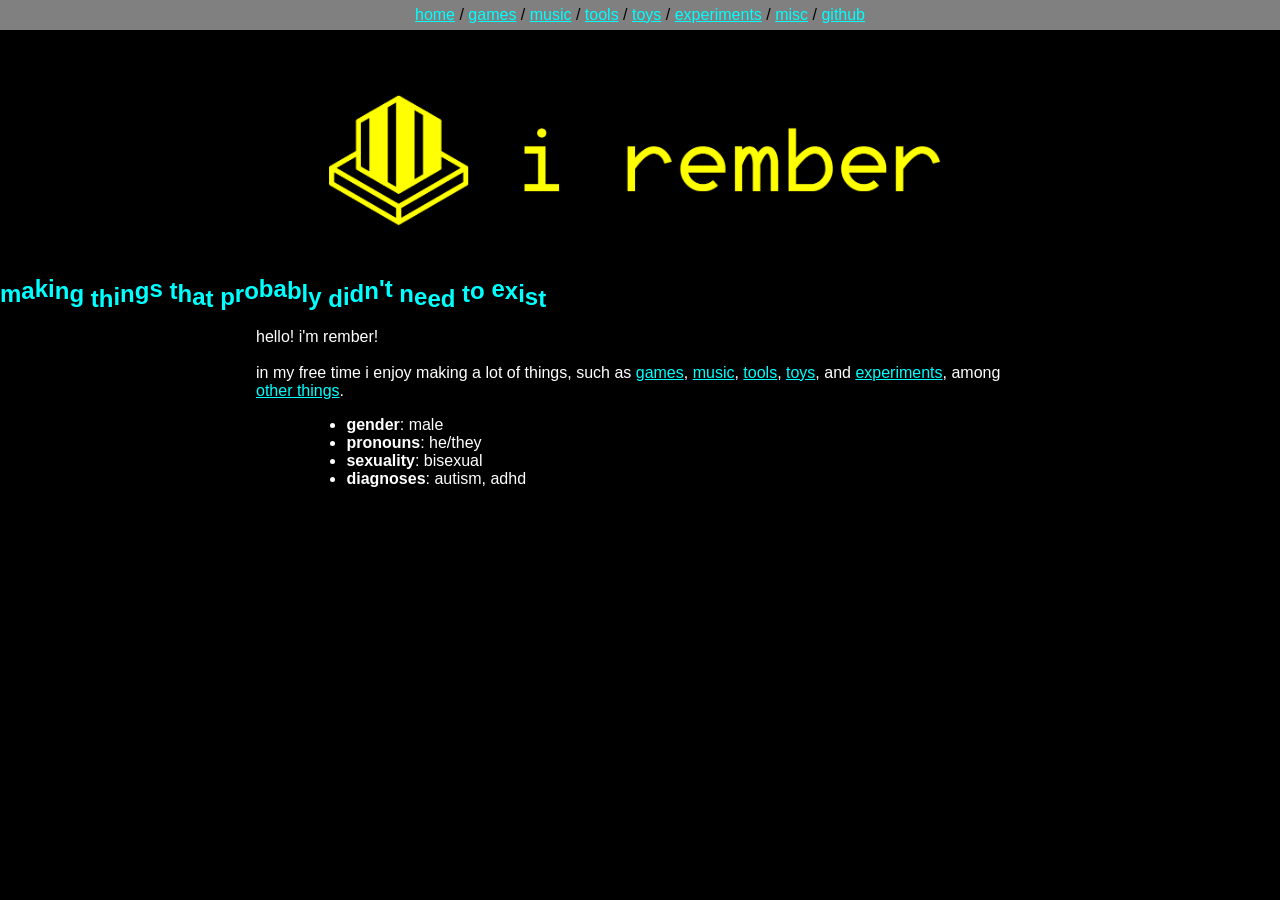
<file: index.html>
<!DOCTYPE html>

<html lang="en">
    <head>
        <title>i rember</title>
        <link rel="stylesheet" href="/style.css">
        <link rel="icon" href="/icon.png">
    </head>

    <body>
        <navbar-ph></navbar-ph>

        <img src="banner.png" class="banner" alt="Banner">

        <h2>
            <dyna
                data-coscy-phase="0"
                data-coscy-off="0.1"
                data-coscy-amp="5"
                data-coscy-freq="0.5"
            >making things that probably didn't need to exist</dyna>
        </h2>
        <p>
            hello! i'm rember!<br><br>
            in my free time i enjoy making a lot of things,
            such as <a href="/games/">games</a>, <a href="/music/">music</a>,
            <a href="/tools/">tools</a>, <a href="/toys/">toys</a>, and
            <a href="/experiments/">experiments</a>, among
            <a href="/misc/">other things</a>.<br>
        </p>
        <ul>
            <li><b>gender</b>: male</li>
            <li><b>pronouns</b>: he/they</li>
            <li><b>sexuality</b>: bisexual</li>
            <li><b>diagnoses</b>: autism, adhd</li>
        </ul>
    </body>

    <script src="/dyna.js"></script>
    <script src="/navbar.js"></script>
</html>
</file>
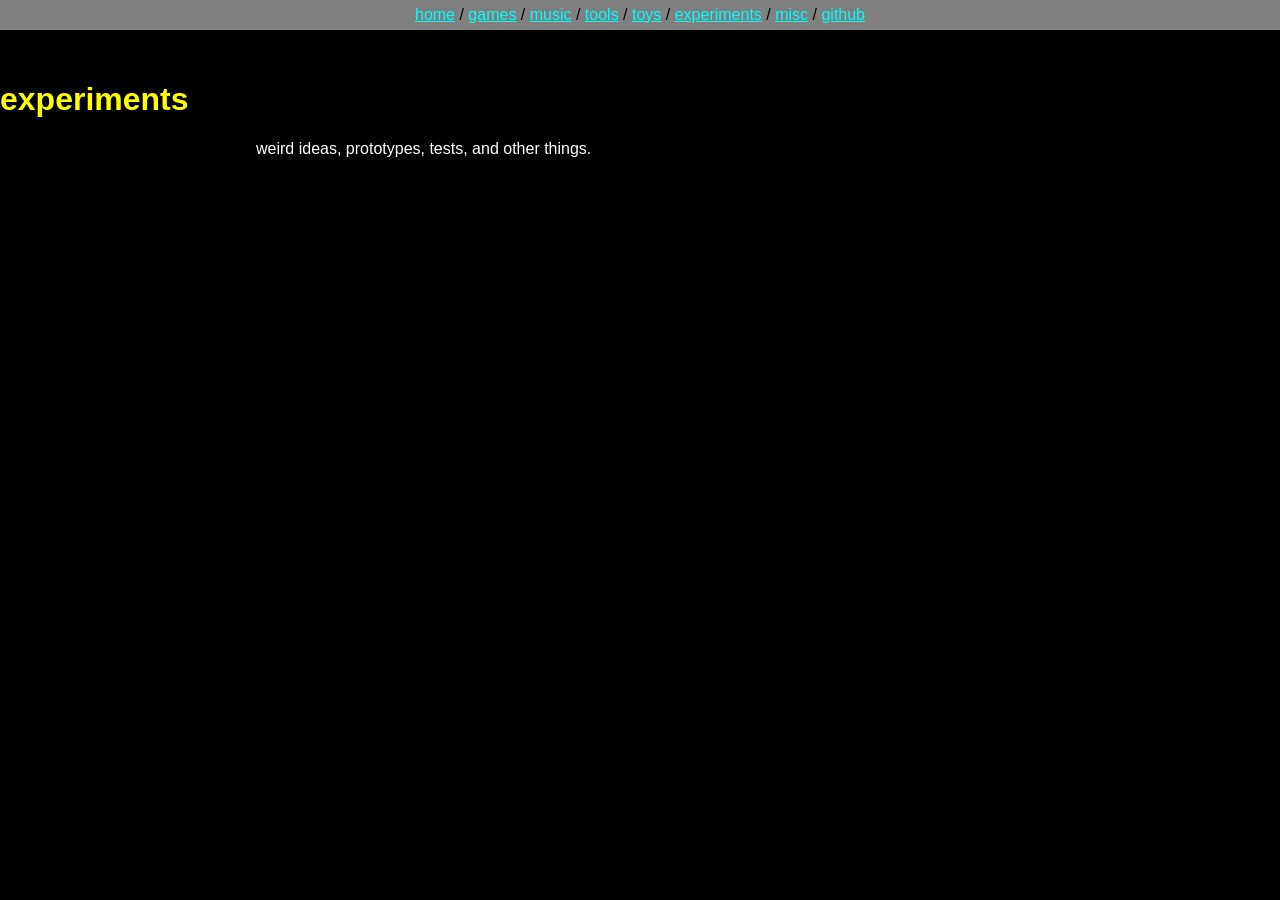
<file: experiments/index.html>
<!DOCTYPE html>

<html lang="en">
    <head>
        <title>experiments</title>
        <link rel="stylesheet" href="/style.css">
        <link rel="icon" href="/icon.png">
    </head>

    <body>
        <navbar-ph></navbar-ph>

        <h1>experiments</h1>

        <p>weird ideas, prototypes, tests, and other things.</p>
    </body>

    <script src="/navbar.js"></script>
</html>
</file>
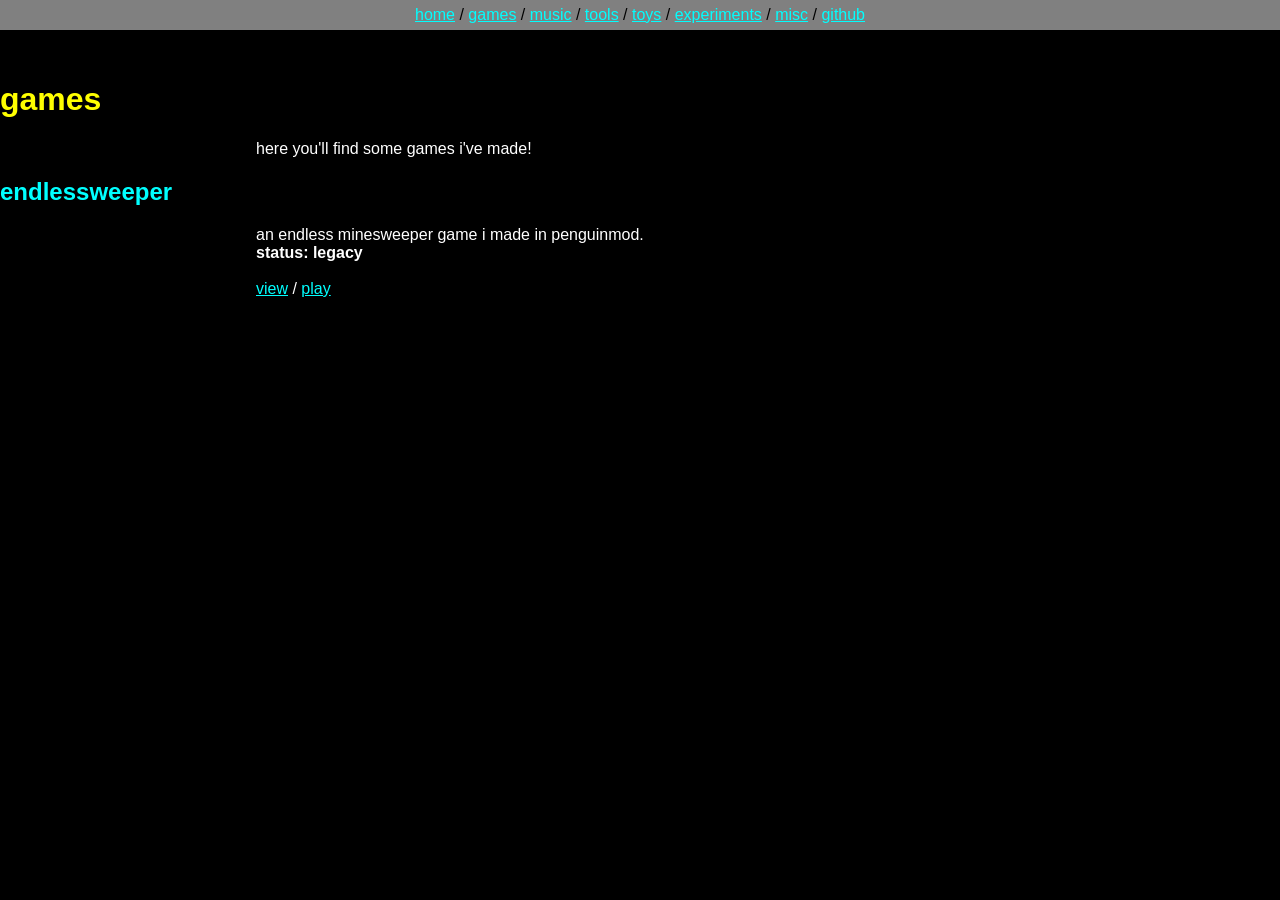
<file: games/index.html>
<!DOCTYPE html>

<html lang="en">
    <head>
        <title>games</title>
        <link rel="stylesheet" href="/style.css">
        <link rel="icon" href="/icon.png">
    </head>

    <body>
        <navbar-ph></navbar-ph>

        <h1>games</h1>

        <p>here you'll find some games i've made!</p>

        <h2>endlessweeper</h2>
        <p>
            an endless minesweeper game i made in penguinmod.<br>
            <b>status: legacy</b>
            <br><br>
            <a href="https://github.com/i-rember/EndlesSweeper">view</a> /
            <a href="https://i-rember.github.io/EndlesSweeper/">play</a>
        </p>
    </body>

    <script src="/navbar.js"></script>
</html>
</file>
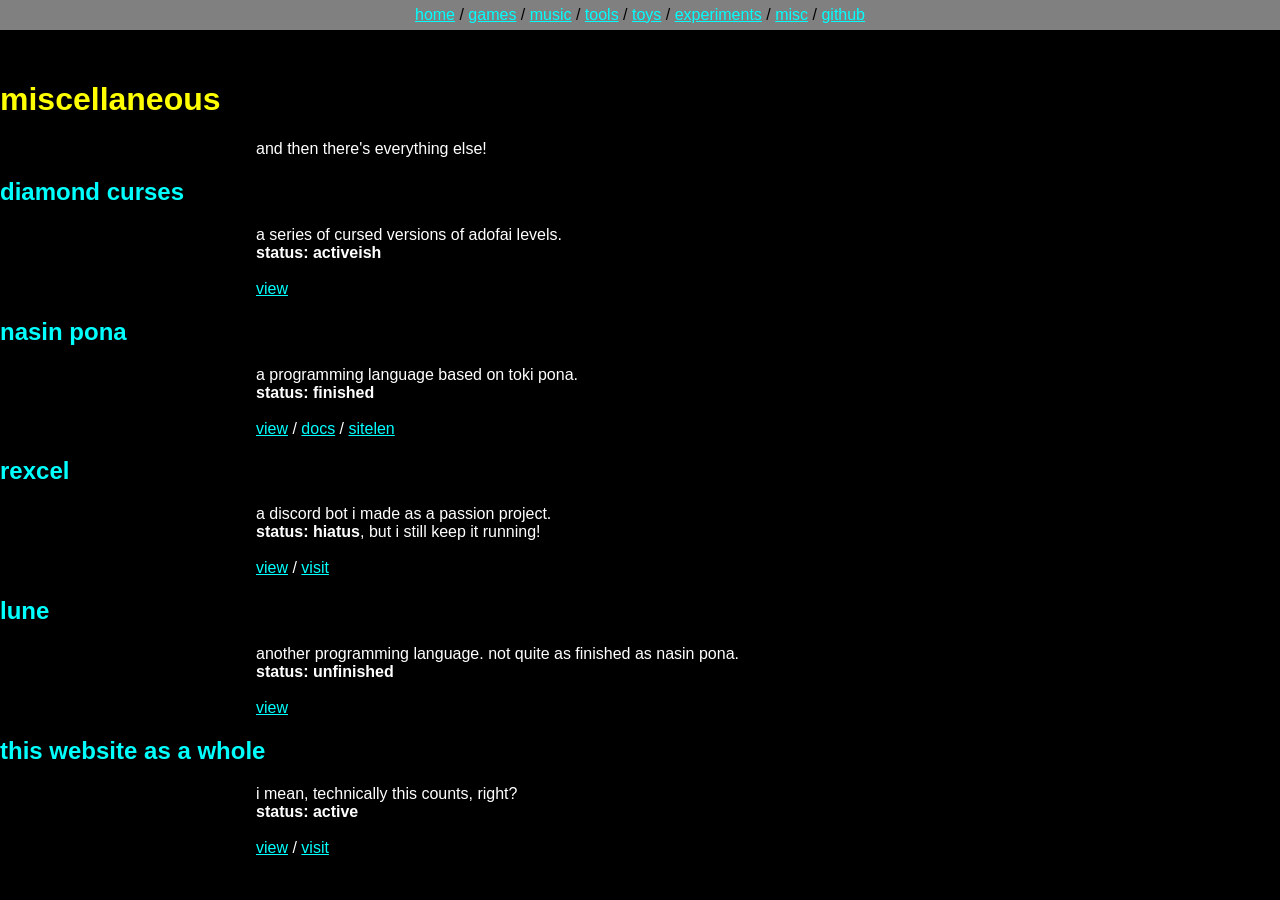
<file: misc/index.html>
<!DOCTYPE html>

<html lang="en">
    <head>
        <title>miscellaneous</title>
        <link rel="stylesheet" href="/style.css">
        <link rel="icon" href="/icon.png">
    </head>

    <body>
        <navbar-ph></navbar-ph>

        <h1>miscellaneous</h1>

        <p>and then there's everything else!</p>

        <h2>diamond curses</h2>
        <p>
            a series of cursed versions of adofai levels.<br>
            <b>status: activeish</b>
            <br><br>
            <a href="https://github.com/i-rember/diamond-curses">view</a>
        </p>

        <h2>nasin pona</h2>
        <p>
            a programming language based on toki pona.<br>
            <b>status: finished</b>
            <br><br>
            <a href="https://github.com/i-rember/nasin-pona/">view</a> /
            <a href="https://github.com/i-rember/nasin-pona/blob/main/README-EN.md">docs</a> /
            <a href="https://github.com/i-rember/nasin-pona/blob/main/README.md">sitelen</a>
        </p>

        <h2>rexcel</h2>
        <p>
            a discord bot i made as a passion project.<br>
            <b>status: hiatus</b>, but i still keep it running!
            <br><br>
            <a href="https://github.com/i-rember/rexcel">view</a> /
            <a href="https://i-rember.github.io/rexcel">visit</a>
        </p>

        <h2>lune</h2>
        <p>
            another programming language. not quite as finished as nasin pona.<br>
            <b>status: unfinished</b>
            <br><br>
            <a href="https://github.com/i-rember/Lune">view</a>
        </p>

        <h2>this website as a whole</h2>
        <p>
            i mean, technically this counts, right?<br>
            <b>status: active</b>
            <br><br>
            <a href="https://github.com/i-rember/i-rember.github.io">view</a> /
            <a href="https://i-rember.github.io/misc/recursion.html">visit</a>
        </p>
    </body>

    <script src="/navbar.js"></script>
</html>
</file>
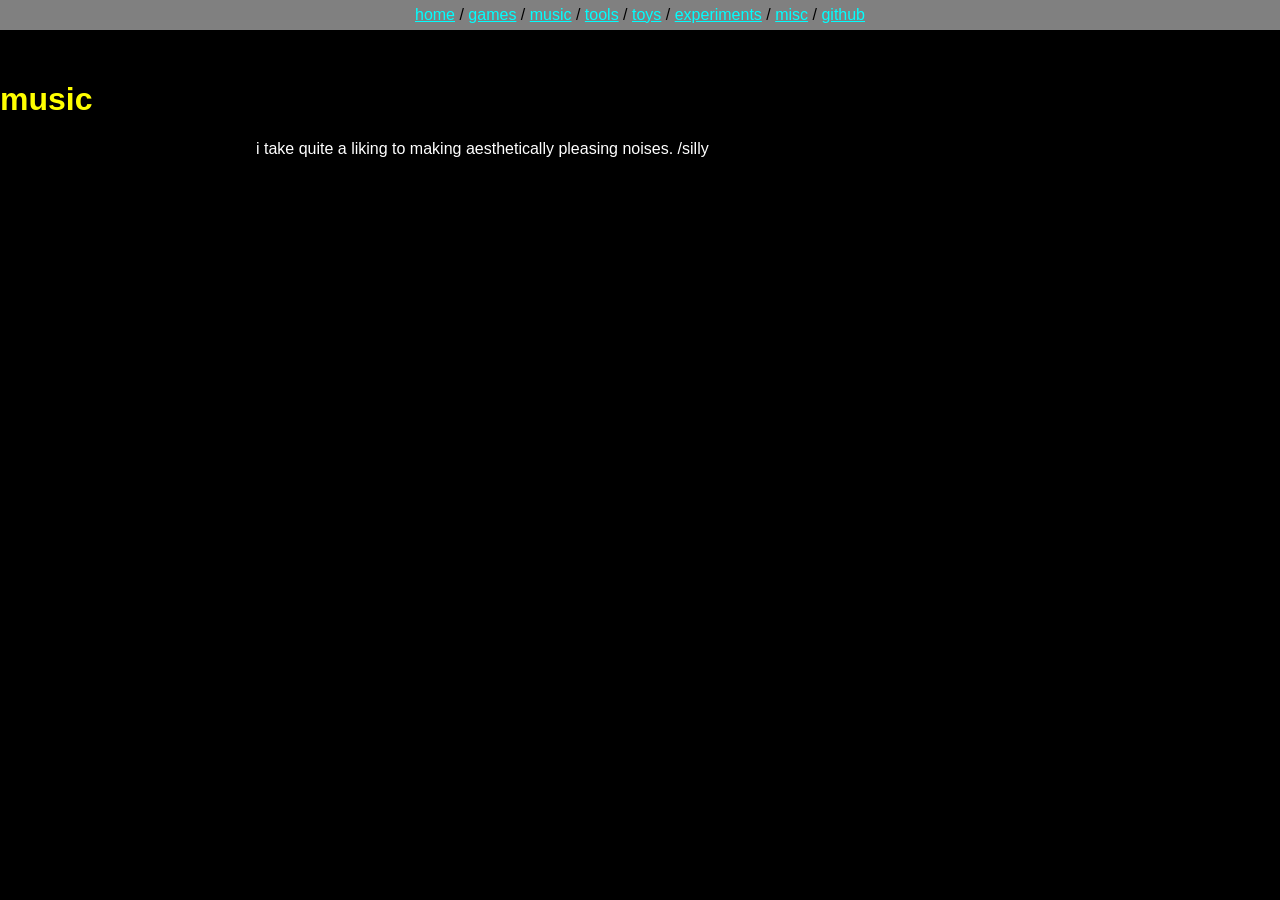
<file: music/index.html>
<!DOCTYPE html>

<html lang="en">
    <head>
        <title>music</title>
        <link rel="stylesheet" href="/style.css">
        <link rel="icon" href="/icon.png">
    </head>

    <body>
        <navbar-ph></navbar-ph>

        <h1>music</h1>

        <p>i take quite a liking to making aesthetically pleasing noises. /silly</p>
    </body>

    <script src="/navbar.js"></script>
</html>
</file>
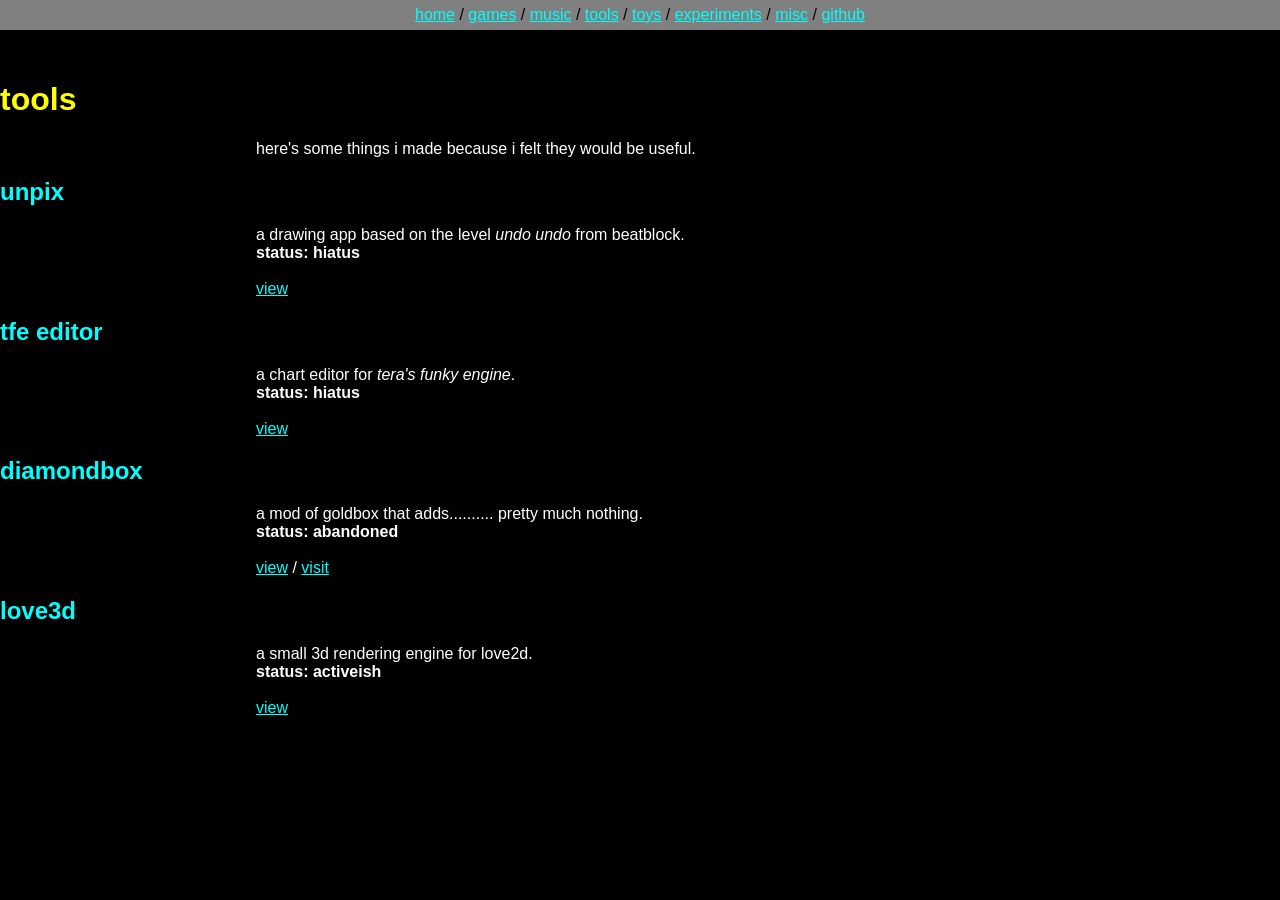
<file: tools/index.html>
<!DOCTYPE html>

<html lang="en">
    <head>
        <title>tools</title>
        <link rel="stylesheet" href="/style.css">
        <link rel="icon" href="/icon.png">
    </head>

    <body>
        <navbar-ph></navbar-ph>

        <h1>tools</h1>

        <p>here's some things i made because i felt they would be useful.</p>

        <h2>unpix</h2>
        <p>
            a drawing app based on the level <em>undo undo</em> from beatblock.<br>
            <b>status: hiatus</b>
            <br><br>
            <a href="https://github.com/i-rember/unpix">view</a>
        </p>

        <h2>tfe editor</h2>
        <p>
            a chart editor for <em>tera's funky engine</em>.<br>
            <b>status: hiatus</b>
            <br><br>
            <a href="https://github.com/i-rember/tfe-editor">view</a>
        </p>

        <h2>diamondbox</h2>
        <p>
            a mod of goldbox that adds.......... pretty much nothing.<br>
            <b>status: abandoned</b>
            <br><br>
            <a href="https://github.com/i-rember/DiamondBox">view</a> /
            <a href="https://i-rember.github.io/DiamondBox/website">visit</a>
        </p>

        <h2>love3d</h2>
        <p>
            a small 3d rendering engine for love2d.<br>
            <b>status: activeish</b>
            <br><br>
            <a href="https://github.com/i-rember/love3d">view</a>
        </p>
    </body>

    <script src="/navbar.js"></script>
</html>
</file>
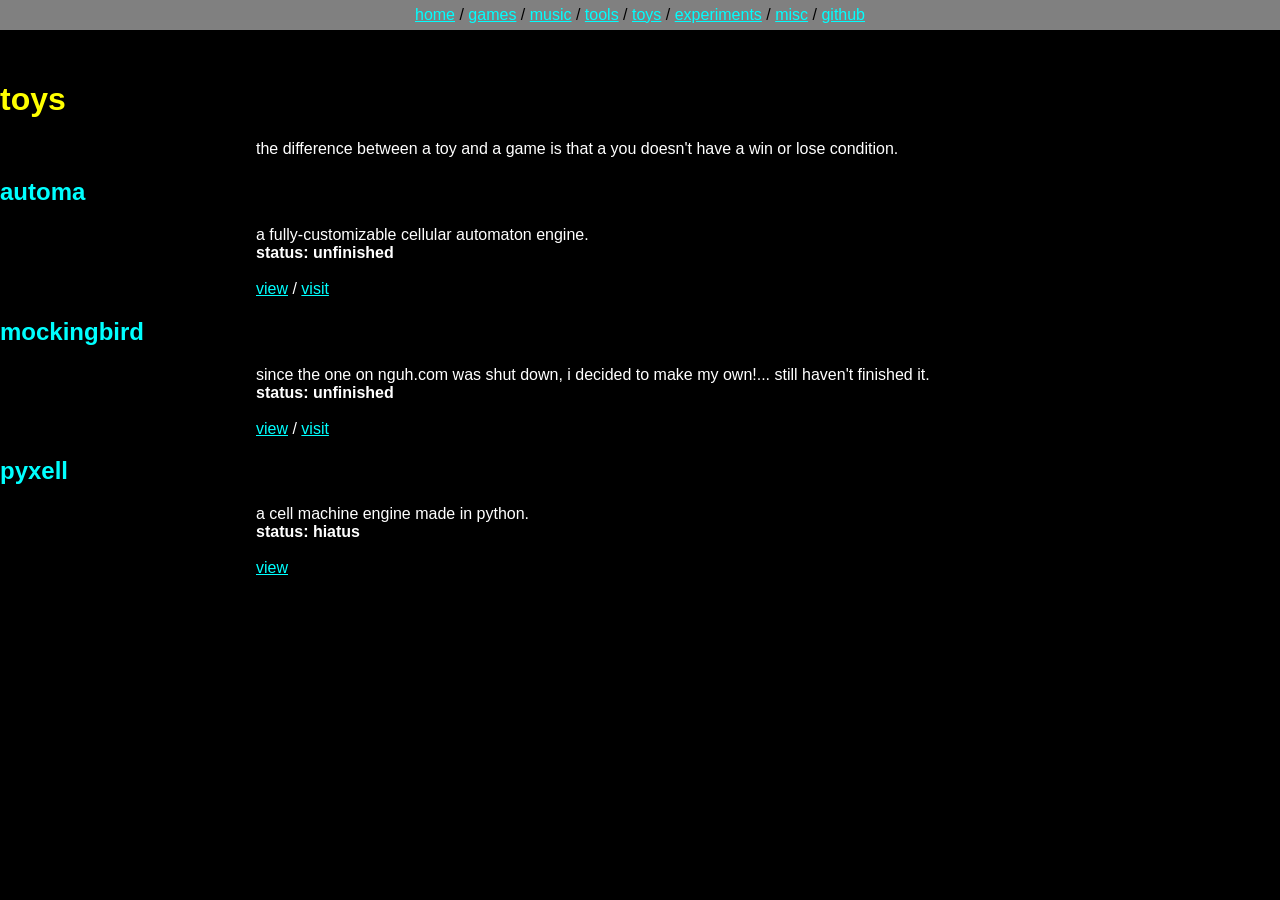
<file: toys/index.html>
<!DOCTYPE html>

<html lang="en">
    <head>
        <title>toys</title>
        <link rel="stylesheet" href="/style.css">
        <link rel="icon" href="/icon.png">
    </head>

    <body>
        <navbar-ph></navbar-ph>

        <h1>toys</h1>

        <p>the difference between a toy and a game is that a you doesn't have a win or lose condition.</p>

        <h2>automa</h2>
        <p>
            a fully-customizable cellular automaton engine.<br>
            <b>status: unfinished</b>
            <br><br>
            <a href="https://github.com/i-rember/automa">view</a> /
            <a href="https://i-rember.github.io/automa">visit</a>
        </p>

        <h2>mockingbird</h2>
        <p>
            since the one on nguh.com was shut down, i decided to make my own!... still haven't finished it.<br>
            <b>status: unfinished</b>
            <br><br>
            <a href="https://github.com/i-rember/mockingbird">view</a> /
            <a href="https://i-rember.github.io/mockingbird">visit</a>
        </p>

        <h2>pyxell</h2>
        <p>
            a cell machine engine made in python.<br>
            <b>status: hiatus</b>
            <br><br>
            <a href="https://github.com/i-rember/pyxell">view</a>
        </p>
    </body>

    <script src="/navbar.js"></script>
</html>
</file>
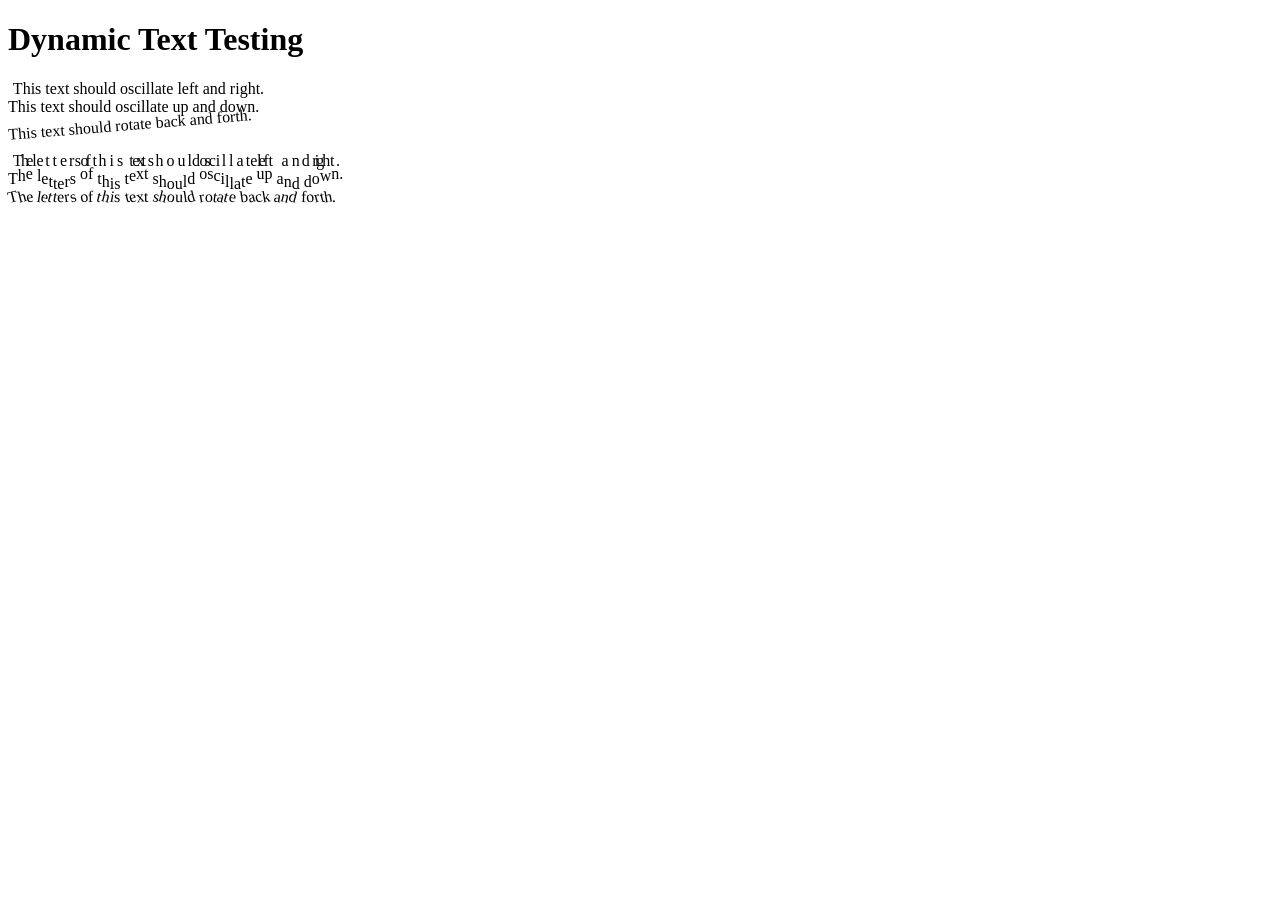
<file: testing.html>
<!DOCTYPE html>

<html>
    <head>
        <title>Dynamic Text Testing</title>
        <style>
            dyna {
                display: inline-block;
            }

            dyna > span {
                white-space: pre-wrap;
            }
        </style>
    </head>
    <body>
        <h1>Dynamic Text Testing</h1>
        <dyna
            data-oscx-phase="0"
            data-oscx-amp="5"
            data-oscx-freq="0.3"
        >This text should oscillate left and right.</dyna>
        <br>
        <dyna
            data-oscy-phase="0.2"
            data-oscy-amp="5"
            data-oscy-freq="0.3"
        >This text should oscillate up and down.</dyna>
        <br>
        <dyna
            data-oscr-phase="0.4"
            data-oscr-amp="5"
            data-oscr-freq="0.3"
        >This text should rotate back and forth.</dyna>
        <br><br>

        <dyna
            data-coscx-phase="0"
            data-coscx-off="0.1"
            data-coscx-amp="5"
            data-coscx-freq="0.3"
        >The letters of this text should oscillate left and right.</dyna>
        <br>
        <dyna
            data-coscy-phase="0.2"
            data-coscy-off="0.1"
            data-coscy-amp="5"
            data-coscy-freq="0.3"
        >The letters of this text should oscillate up and down.</dyna>
        <br>
        <dyna
            data-coscr-phase="0.4"
            data-coscr-off="0.1"
            data-coscr-amp="15"
            data-coscr-freq="0.3"
        >The letters of this text should rotate back and forth.</dyna>
        <br>
    </body>

    <script src="dyna.js"></script>
</html>
</file>
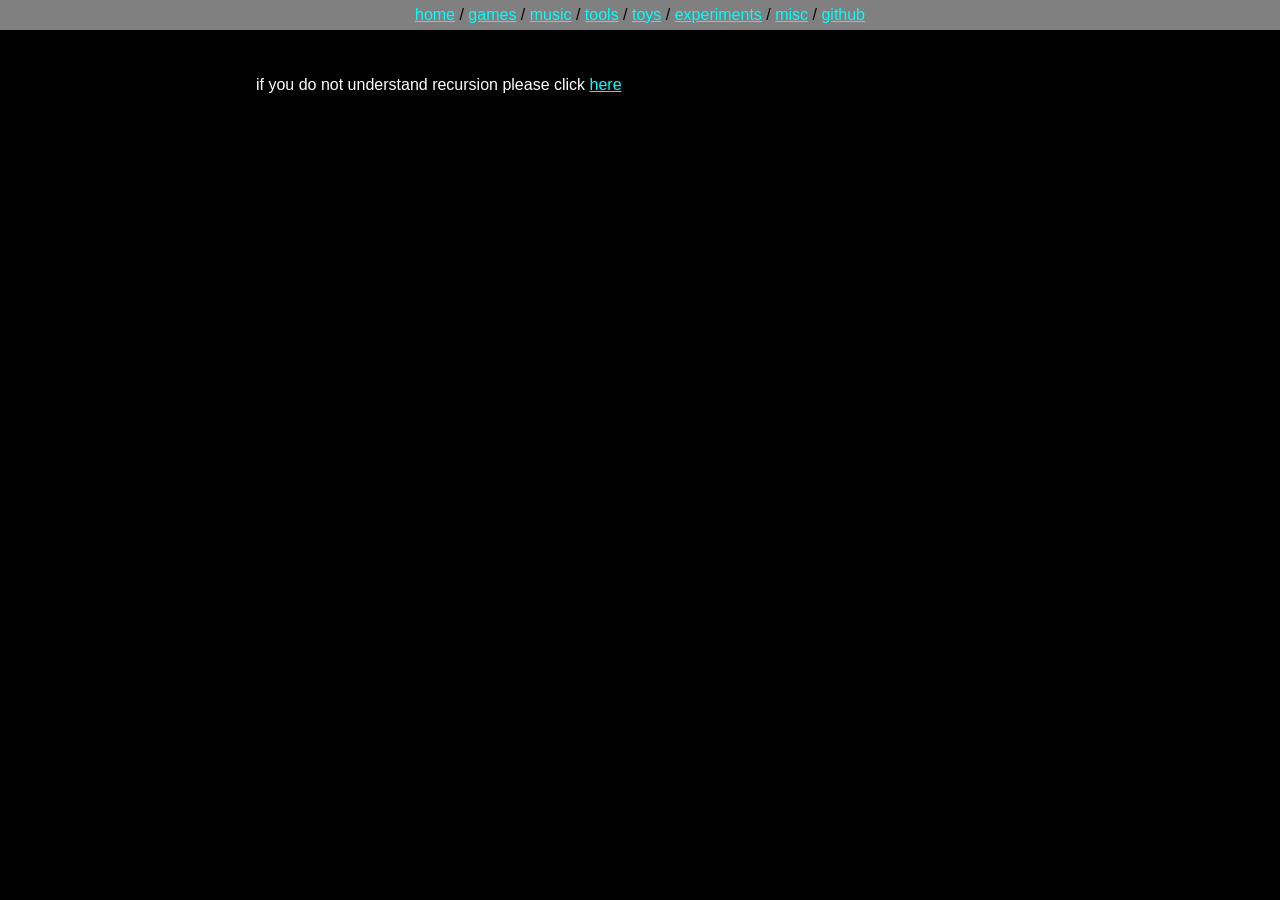
<file: misc/recursion.html>
<!DOCTYPE html>

<html lang="en">
    <head>
        <title>recursion 🥚</title>
        <link rel="stylesheet" href="/style.css">
        <link rel="icon" href="/icon.png">
    </head>

    <body>
        <navbar-ph></navbar-ph>

        <p>
            if you do not understand recursion please click
            <a href="https://i-rember.github.io/misc/recursion.html">here</a>
        </p>
    </body>

    <script src="/navbar.js"></script>
</html>
</file>
<file: style.css>
html, body {
    --navbar-height: 30px;
    margin: 0;
    background-color: black;
    color: white;
    font-family: Verdana, Geneva, Tahoma, sans-serif;
    padding-top: var(--navbar-height);
}

.banner {
    display: block;
    width: 100%;
}

dyna {
    display: inline-block;
}

dyna > span {
    white-space: pre-wrap;
}

h1, h2, h3, h4, h5, h6 {
    justify-self: center;
    color:aqua;
}

h1 {
    color: yellow;
}

p {
    width: 60%;
    margin-inline: auto;
    text-align: left;
}

a {
    color: aqua;
    text-decoration: underline;
}

a:hover,
a:focus-visible {
    color: yellow;
}

a:checked {
    color: fuchsia;
}

ul, li {
    width: 70%;
    margin-inline: auto;
    text-align: left;
}

navbar {
    position: fixed;
    top: 0;
    left: 0;
    width: 100%;
    height: var(--navbar-height);
    display: flex;
    align-items: center;
    justify-content: center;
    text-align: center;
    z-index: 2147483647;
    background-color: grey;
    color: black;
}

body > *:not(navbar) {
    animation: fade-in-from-below 600ms ease-out both;
}

@keyframes fade-in-from-below {
    from {
        opacity: 0;
        transform: translateY(1.5rem);
    }
    to {
        opacity: 1;
        transform: translateY(0);
    }
}
</file>
